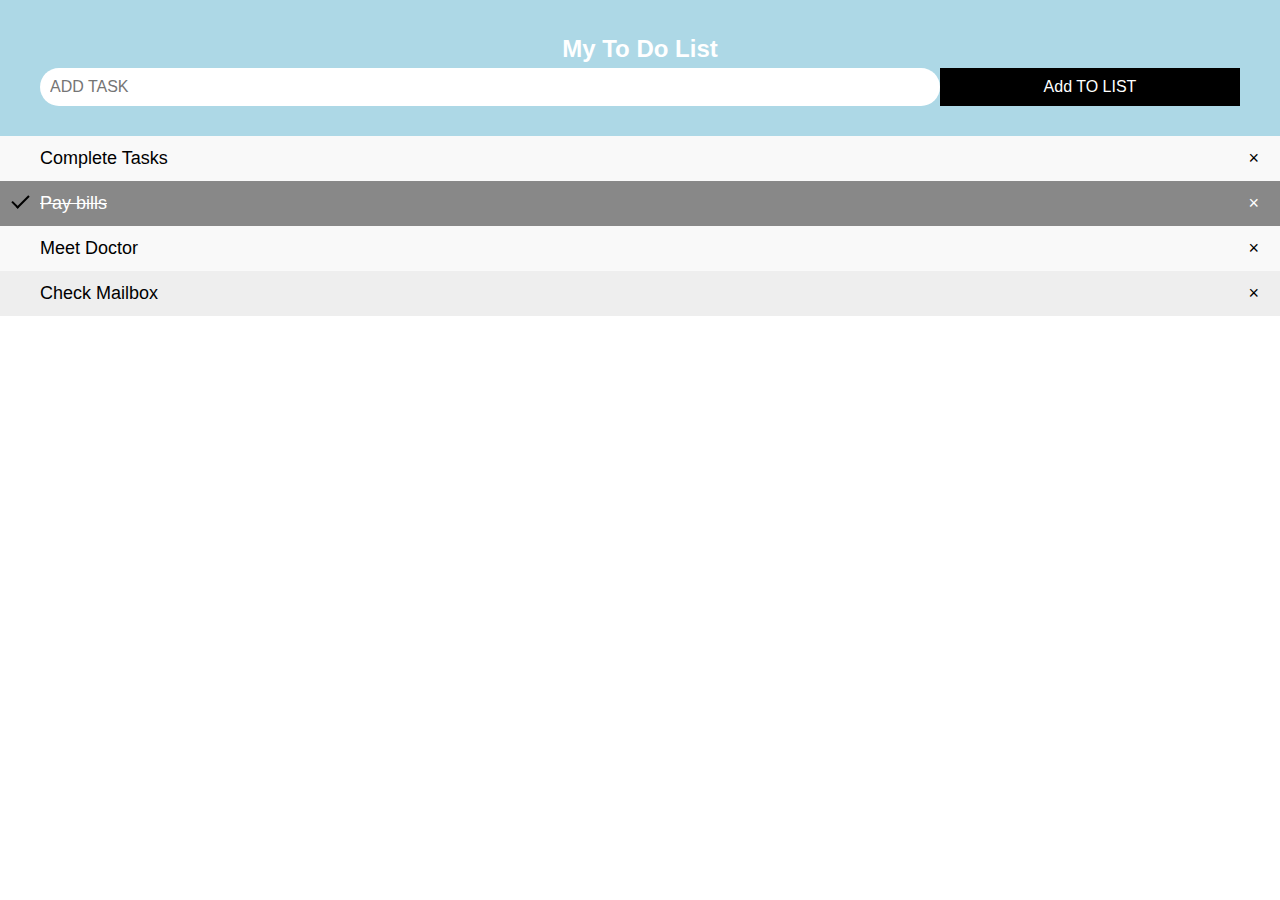
<file: oisip_task.no_3/TO DO LIST.html>
<!DOCTYPE html>
<html>
<head><title>TO DO LIST !!</title>
<meta name="viewport" content="width=device-width, initial-scale=1">
<link rel="icon" type="image/x-icon" href="B.png">
<style>
body {
font-family: 'Montserrat', sans-serif;
font-family: 'Poppins', sans-serif;
  margin: 0;
  min-width: 250px;
}
* {
  box-sizing: border-box;
}
ul {
  margin: 0;
  padding: 0;
}
ul li {
  cursor: pointer;
  position: relative;
  padding: 12px 8px 12px 40px;
  list-style-type: none;
  background: #eee;
  font-size: 18px;
  transition: 0.2s;
  -webkit-user-select: none;
  -moz-user-select: none;
  -ms-user-select: none;
  user-select: none;
}
ul li:nth-child(odd) {
  background: #f9f9f9;
}
ul li:hover {
  background: #ddd;
}
ul li.checked {
  background: #888;
  color: #fff;
  text-decoration: line-through;
}
ul li.checked::before {
  content: '';
  position: absolute;
  border-color: black;
  border-style: solid;
  border-width: 0 2px 2px 0;
  top: 10px;
  left: 16px;
  transform: rotate(45deg);
  height: 15px;
  width: 7px;
}
.close {
  position: absolute;
  right: 5px ;
  top: 0 ;
  padding: 12px 16px 12px 16px ;


}
.close:hover {
  background-color: red;
  color: white;
  border-radius: 90px ;
}
.header {
  background-color: lightblue ;
  padding: 30px 40px;
  color: white;
  text-align: center;
}
.header:after {
  content: "";
  display: table;
  clear: both;
}
input {
  margin: 0;
  border: none;
  border-radius: 50px ;
  width: 75%;
  padding: 10px;
  float: left;
  font-size: 16px;
}
.addBtn {
  padding: 10px;
  width: 25%;
  background: black;
  color: white;
  float: left;
  text-align: center;
  font-size: 16px;
  cursor: pointer;
  transition: 0.3s;
  border-radius: 0;
}
.addBtn:hover {
  background-color: #bbb;
}
</style>
</head>
<body>

<div id="myDIV" class="header">
  <h2 style="margin:5px">My To Do List</h2>
  <input type="text" id="myInput" placeholder="ADD TASK">
  <span onclick="newElement()" class="addBtn">Add TO LIST</span>
</div>

<ul id="myUL">
  <li>Complete Tasks</li>
  <li class="checked">Pay bills</li>
  <li>Meet Doctor</li>
  <li>Check Mailbox</li>
</ul>

<script>
// Create a "close" button and append it to each list item
var myNodelist = document.getElementsByTagName("LI");
var i;
for (i = 0; i < myNodelist.length; i++) {
  var span = document.createElement("SPAN");
  var txt = document.createTextNode("\u00D7");
  span.className = "close";
  span.appendChild(txt);
  myNodelist[i].appendChild(span);
}

// Click on a close button to hide the current list item
var close = document.getElementsByClassName("close");
var i;
for (i = 0; i < close.length; i++) {
  close[i].onclick = function() {
    var div = this.parentElement;
    div.style.display = "none";
  }
}
var list = document.querySelector('ul');
list.addEventListener('click', function(ev) {
  if (ev.target.tagName === 'LI') {
    ev.target.classList.toggle('checked');
  }
}, false);

function newElement() {
  var li = document.createElement("li");
  var inputValue = document.getElementById("myInput").value;
  var t = document.createTextNode(inputValue);
  li.appendChild(t);
  if (inputValue === '') {
    alert("You must write something!");
  } else {
    document.getElementById("myUL").appendChild(li);
  }
  document.getElementById("myInput").value = "";

  var span = document.createElement("SPAN");
  var txt = document.createTextNode("\u00D7");
  span.className = "close";
  span.appendChild(txt);
  li.appendChild(span);

  for (i = 0; i < close.length; i++) {
    close[i].onclick = function() {
      var div = this.parentElement;
      div.style.display = "none";
    }
  }
}
</script>

</body>
</html>
</file>
